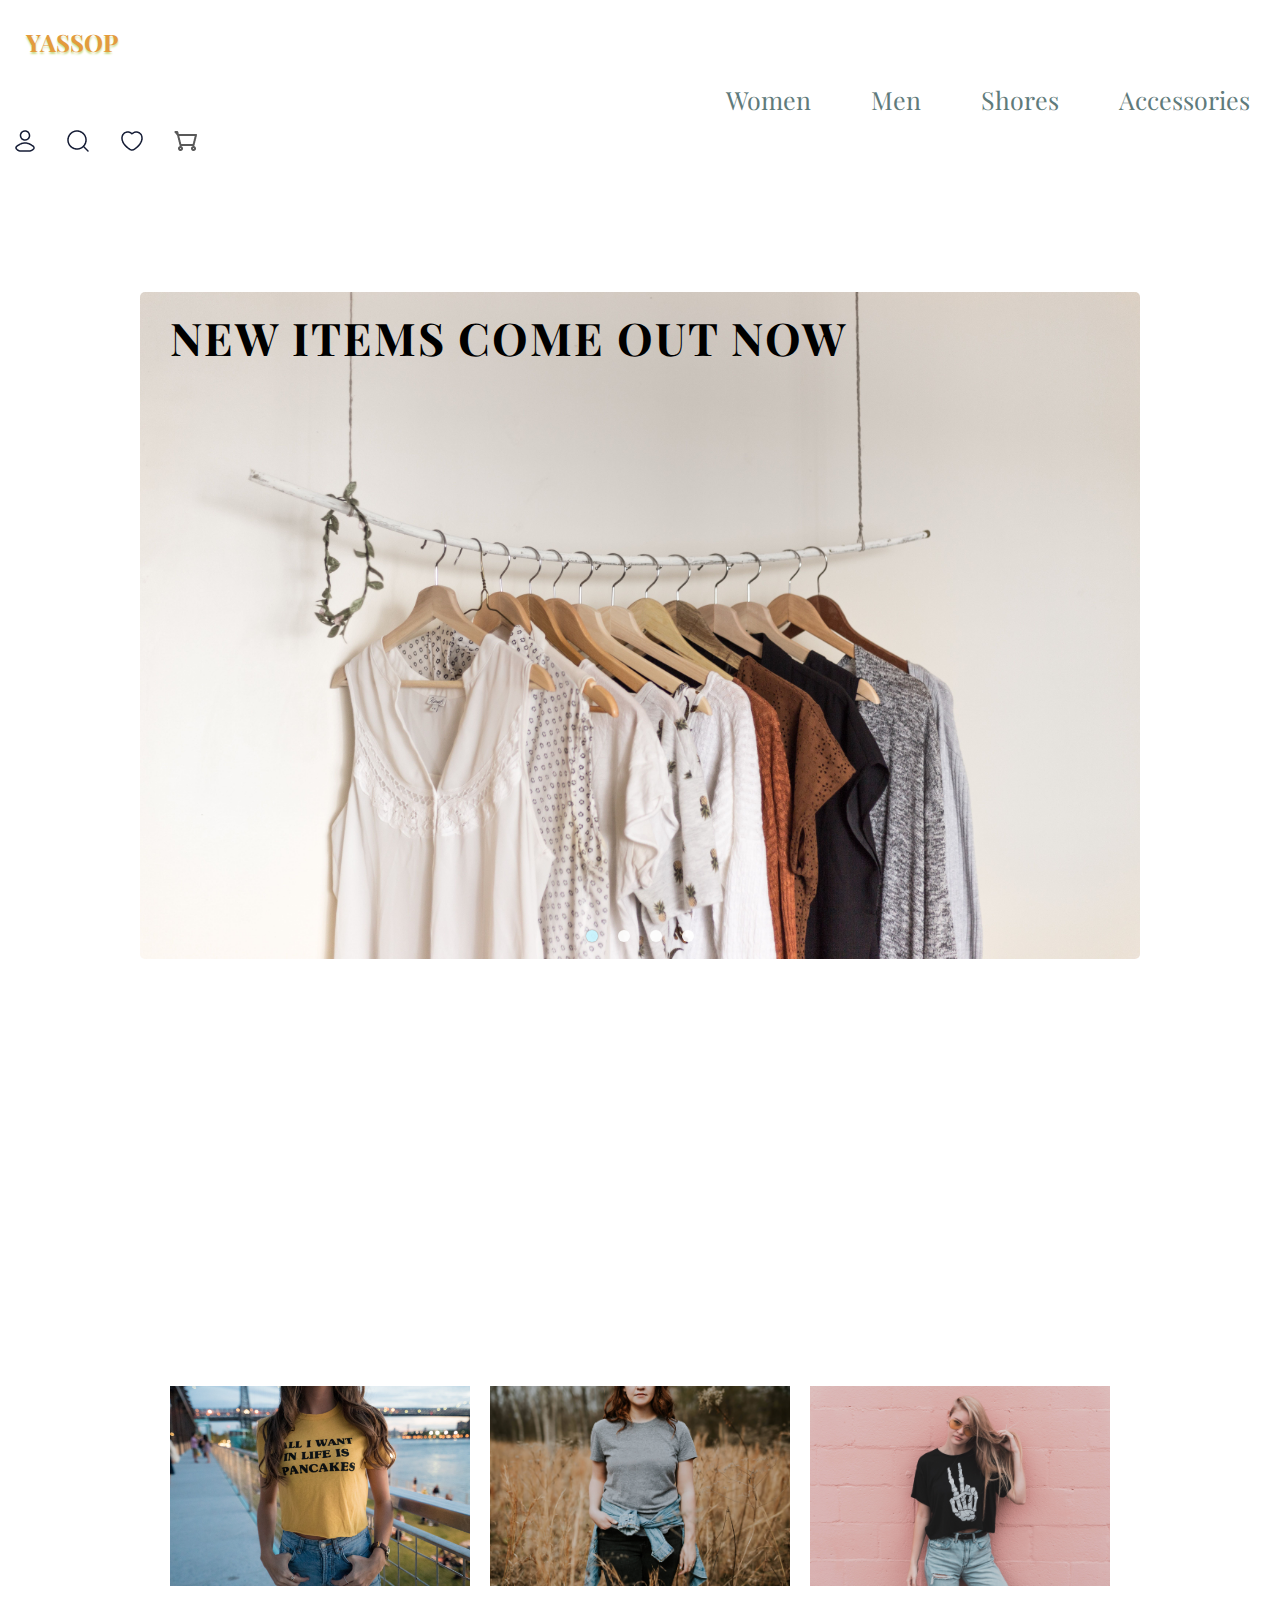
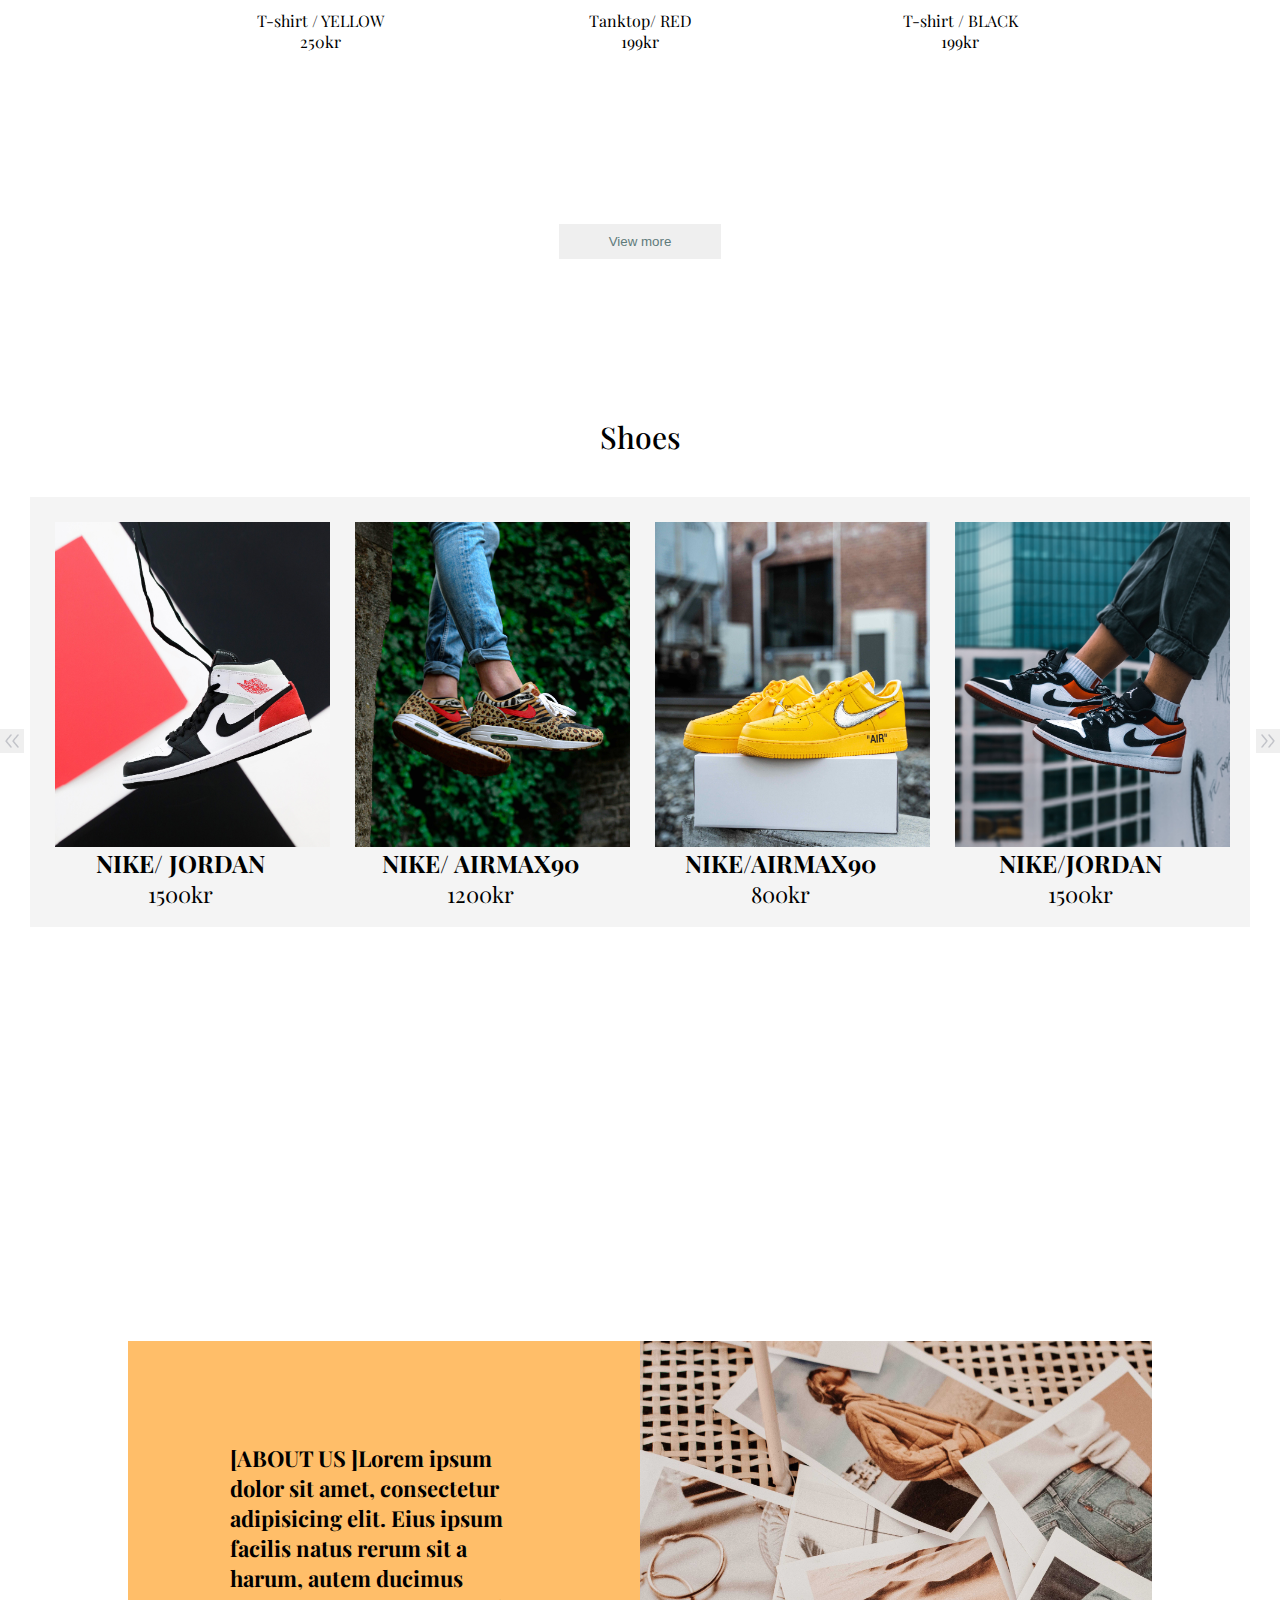
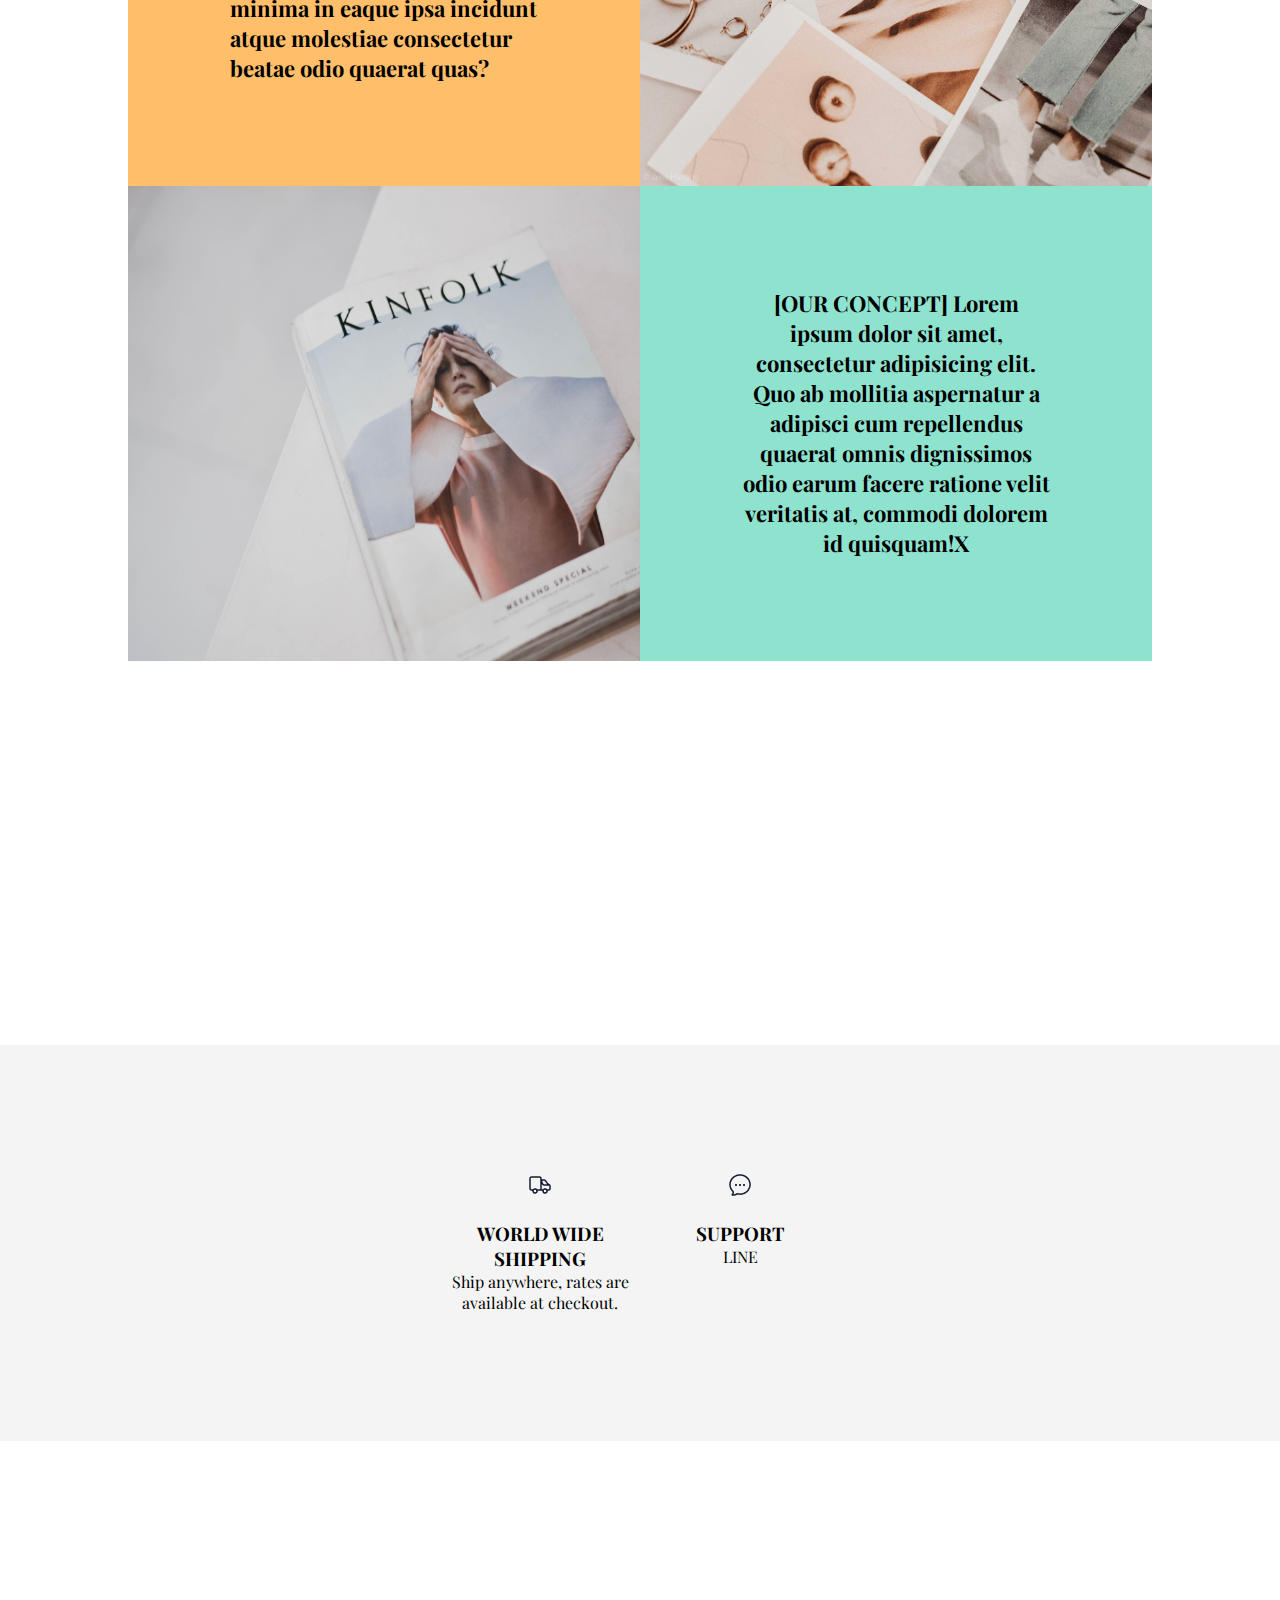
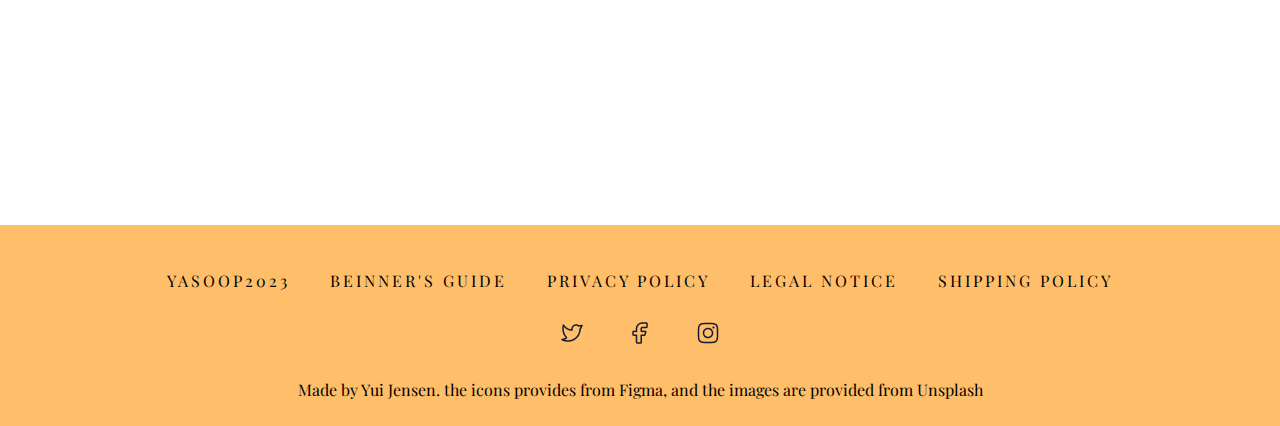
<file: index.html>
<!DOCTYPE html>
<html lang="en">
  <head>
    <meta charset="UTF-8" />
    <meta name="viewport" content="width=device-width, initial-scale=1.0" />

    <link rel="stylesheet" href="https://yui9667.github.io/yassop1/style.css" >

    <link
      href="https://fonts.googleapis.com/css2?family=Archivo:wght@100;200;300;400;500;600;700;800;900&family=Playfair+Display:ital,wght@1,400;1,500;1,600;1,700;1,800;1,900&display=swap"
      rel="stylesheet"
    />
    <title>YASSOP</title>
  </head>
  <body>
    <div class="container">
      <div class="logo"><h2>YASSOP</h2></div>

      <nav class="navbar">
        <div class="hamburger-menu">
          <div class="line line-1"></div>
          <div class="line line-2"></div>
          <div class="line line-3"></div>
        </div>

        <ul class="nav-list">
          <li class="nav-item">
            <a href="#" class="nav-link">Women</a>
          </li>
          <li class="nav-item">
            <a href="#" class="nav-link">Men</a>
          </li>
          <li class="nav-item">
            <a href="#" class="nav-link">Shores</a>
          </li>
          <li class="nav-item">
            <a href="#" class="nav-link">Accessories</a>
          </li>
        </ul>
      </nav>
      <div class="icons">
        <img src="./images/user.png" alt="log-in-icon" />
        <img src="./images/search.png" alt="search-icon" />
        <img src="./images/favourite.png" alt="favourite-icon" />
        <img src="./images/shopping (1).png" alt="shopping-cart" />
      </div>
    </div>

    <header>
      <div class="img-slider">
        <div class="slide active">
          <img src="./images/header1.jpeg" alt="header1" />
          <div class="info">
            <h1>New items come out now</h1>
          </div>
        </div>
        <div class="slide">
          <img src="./images/header2.jpeg" alt="header2" width="90%"/>
          <div class="info">
            <h1>Buy 2, get 1 free</h1>
          </div>
        </div>
        <div class="slide">
          <img src="./images/header3.jpeg" alt="header3" />
          <div class="info">
            <h1>a pair T-sharts</h1>
          </div>
        </div>
        <div class="slide img-4">
          <img src="./images/header4.jpeg" alt="header4" />
          <div class="info">
            <h1>New Shoes arrived now</h1>
          </div>
        </div>
        <div class="navigation">
          <div class="btn active"></div>
          <div class="btn"></div>
          <div class="btn"></div>
          <div class="btn"></div>
        </div>
      </div>
    </header>

    <main>
      <section>
        <div class="container2">
          <figure class="clothes">
            <img src="./images/clothes1.jpeg" alt="clothes1" width="100%" />

            <figcaption>
              T-shirt / YELLOW
              <p>250kr</p>
            </figcaption>
          </figure>
          <figure class="clothes">
            <img src="./images/clothes2.jpeg" alt="clothes2" width="100%" />

            <figcaption>
              Tanktop/ RED
              <p>199kr</p>
            </figcaption>
          </figure>
          <figure class="clothes">
            <img src="./images/clothes3.jpeg" alt="clothes3" width="100%" />

            <figcaption>
              T-shirt / BLACK
              <p>199kr</p>
            </figcaption>
          </figure>
        </div>
        <div class="container3">
          <button class="button1"><a href="clothes.html
">View more</a></button>
        </div>
      </section>

      <section class="product">
        <h2 class="product-category">Shoes</h2>
        <button class="pre-btn">
          <img src="./images/arrow-left-double-sharp.png" alt="" />
        </button>
        <button class="nxt-btn">
          <img src="./images/arrow-right-double-sharp.png" alt="" />
        </button>

        <div class="product-container">
          <div class="product-card">
            <div class="product-image">
              <img src="./images/shoes1.jpg" class="product-shoes" />
              <button class="card-btn">add to wishlist</button>
            </div>
            <div class="product-info">
              <h2 class="product-brand">Nike/ Jordan</h2>
              <span class="price">1500kr</span>
            </div>
          </div>

          <div class="product-card">
            <div class="product-image">
              <img src="./images/shoes2.jpg" class="product-shoes" />
              <button class="card-btn">add to wishlist</button>
            </div>
            <div class="product-info">
              <h2 class="product-brand">Nike/ Airmax90</h2>
              <span class="price">1200kr</span>
            </div>
          </div>

          <div class="product-card">
            <div class="product-image">
              <img src="./images/shoes3.jpg" class="product-shoes" />
              <button class="card-btn">add to wishlist</button>
            </div>
            <div class="product-info">
              <h2 class="product-brand">Nike/Airmax90</h2>
              <span class="price">800kr</span>
            </div>
          </div>

          <div class="product-card">
            <div class="product-image">
              <img src="./images/shoes4.jpg" class="product-shoes" />
              <button class="card-btn">add to wishlist</button>
            </div>
            <div class="product-info">
              <h2 class="product-brand">Nike/Jordan</h2>
              <span class="price">1500kr</span>
            </div>
          </div>

          <div class="product-card">
            <div class="product-image">
              <img src="./images/shoes5.jpg" class="product-shoes" />
              <button class="card-btn">add to wishlist</button>
            </div>
            <div class="product-info">
              <h2 class="product-brand">Nike/Airmax90</h2>
              <span class="price">900kr</span>
            </div>
          </div>
          <div class="product-card">
            <div class="product-image">
              <img src="./images/shoes6.jpg" class="product-shoes" />
              <button class="card-btn">add to wishlist</button>
            </div>
            <div class="product-info">
              <h2 class="product-brand">Nike/Airmax720</h2>
              <span class="price">1700kr</span>
            </div>
          </div>
          <div class="product-card">
            <div class="product-image">
              <img src="./images/shoes7.jpg" class="product-shoes" />
              <button class="card-btn">add to wishlist</button>
            </div>
            <div class="product-info">
              <h2 class="product-brand">Nike/Airforce</h2>
              <span class="price">1400k </span>
            </div>
          </div>
        </div>
      </section>
      <section>
        <div class="container4">
          <div class="box1">
            <h3>
              [ABOUT US ]Lorem ipsum dolor sit amet, consectetur adipisicing
              elit. Eius ipsum facilis natus rerum sit a harum, autem ducimus
              minima in eaque ipsa incidunt atque molestiae consectetur beatae
              odio quaerat quas?
            </h3>
            <img src="./images/aboutus1.jpg" alt="" />
          </div>
          <div class="box2">
            <img src="./images/aboutus2.jpg" alt="" />
            <h3>
              [OUR CONCEPT] Lorem ipsum dolor sit amet, consectetur adipisicing
              elit. Quo ab mollitia aspernatur a adipisci cum repellendus
              quaerat omnis dignissimos odio earum facere ratione velit
              veritatis at, commodi dolorem id quisquam!X
            </h3>
          </div>
        </div>
      </section>
      <section>
        <div class="commuity">
          <div class="box3">
          <img src="./images/truck.png" alt="" />
          <h3>World wide shipping </h3><p>
            Ship anywhere, rates are available at checkout.
          </p>
        </div>
        <div class="box4">
          <img src="./images/bubble-chat.png" alt="" />
          <h3>Support</h3>
          <p>LINE</p>
        </div>
        </div>
      </div>
      </section>
      <footer>
    
         <div class="policy">
        <p>YASOOP2023 </p>
        <p>BEINNER'S GUIDE</p>
        <P>PRIVACY POLICY</P>
        <P>LEGAL NOTICE</P>
        <P>SHIPPING POLICY</P>
      </div>
   <div class="social-iocns">
        <img src="./images/twitter.png" alt="">
        <img src="./images/facebook.png" alt="">
        <img src="./images/instagram.png" alt="">
      </div>

      <p>Made by Yui Jensen. the icons provides from Figma, and the images are provided from Unsplash</p>
       
   
      </footer>
    </main>
    <script src="index.js"></script>
  </body>
</html>
</file>
